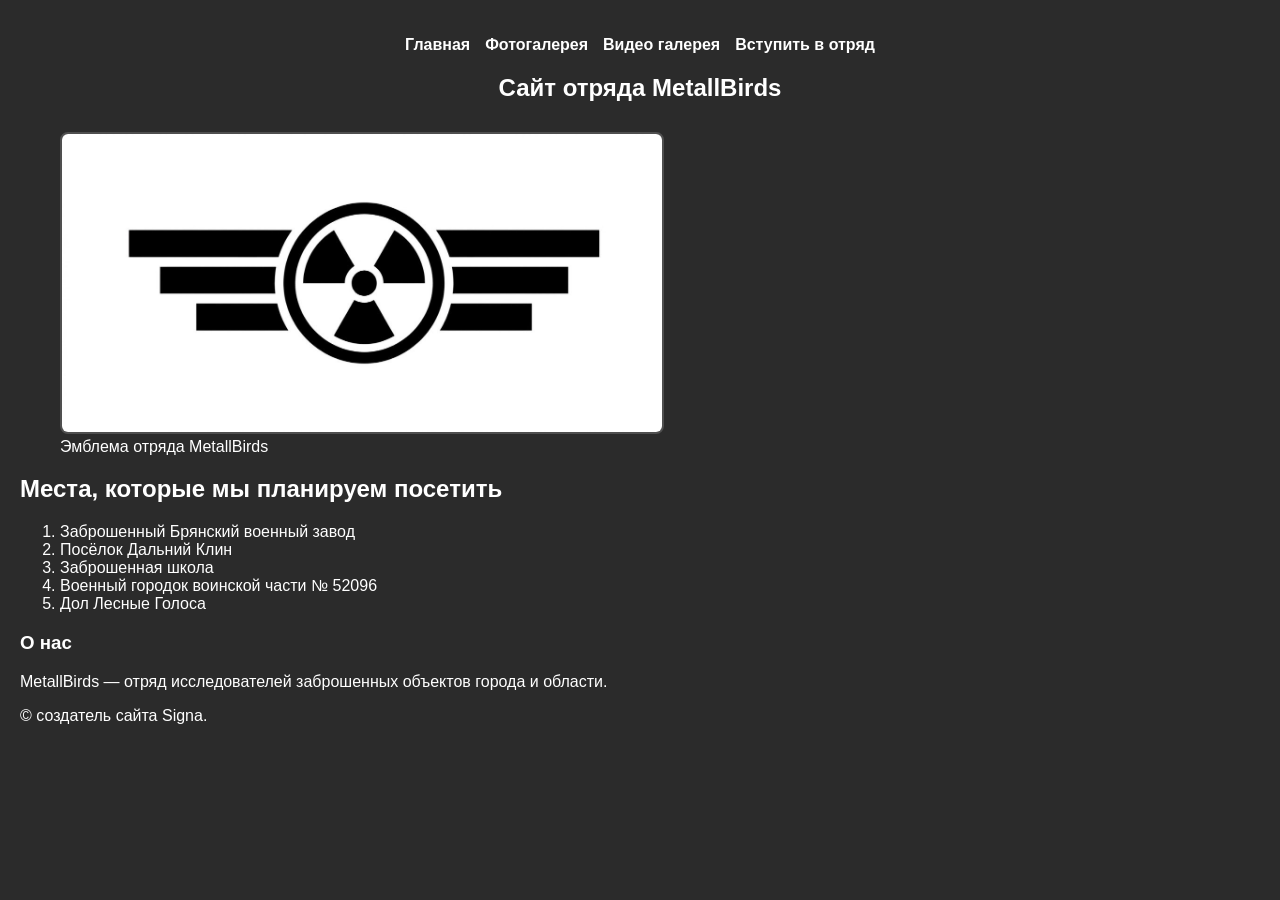
<file: index.html>
<!DOCTYPE html>
<html lang="ru">
<head>
    <meta charset="UTF-8">
    <meta name="viewport" content="width=device-width, initial-scale=1.0">
    <title>Birds</title>
    <link rel="stylesheet" href="style.css">
</head>
<body>

    <!-- <header> используется для шапки сайта — логотип и навигация -->
    <header>
        <!-- <nav> семантически обозначает блок навигации по сайту -->
        <nav>
            <ul class="nav-menu">
                <li><a href="index.html">Главная</a></li>
                <li><a href="gallery.html">Фотогалерея</a></li>
                <li><a href="videogallery.html">Видео галерея</a></li>
                <li><a href="register.html">Вступить в отряд</a></li>
            </ul>
        </nav>
    </header>

    <!-- <main> содержит основной уникальный контент страницы, используется один раз -->
    <main>

        <!-- <section> группирует тематически связанный контент — раздел "о нас" -->
        <section class="hero-section">
            <h1>Сайт отряда MetallBirds</h1>

            <!-- <figure> семантически обозначает иллюстрацию, связанную с контентом -->
            <figure>
                <img src="MetallBirds.png" alt="Логотип отряда MetallBirds"
                     style="max-width: 600px; width: 100%; border-radius: 8px; border: 2px solid #4f4f4f;">
                <!-- <figcaption> подпись к изображению внутри figure -->
                <figcaption>Эмблема отряда MetallBirds</figcaption>
            </figure>
        </section>

        <!-- <section> отдельный раздел со списком мест — тематически отличается от hero -->
        <section class="plans-section">
            <h2>Места, которые мы планируем посетить</h2>
            <ol>
                <li>Заброшенный Брянский военный завод</li>
                <li>Посёлок Дальний Клин</li>
                <li>Заброшенная школа</li>
                <li>Военный городок воинской части № 52096</li>
                <li>Дол Лесные Голоса</li>
            </ol>
        </section>

        <!-- <aside> для дополнительной информации, не являющейся основным контентом -->
        <aside class="info-aside">
            <h3>О нас</h3>
            <p>MetallBirds — отряд исследователей заброшенных объектов города и области.</p>
        </aside>

    </main>

    <!-- <footer> содержит вспомогательную информацию: копирайт, контакты -->
    <footer>
        <p>&copy; создатель сайта Signa.</p>
    </footer>

</body>
</html>
</file>
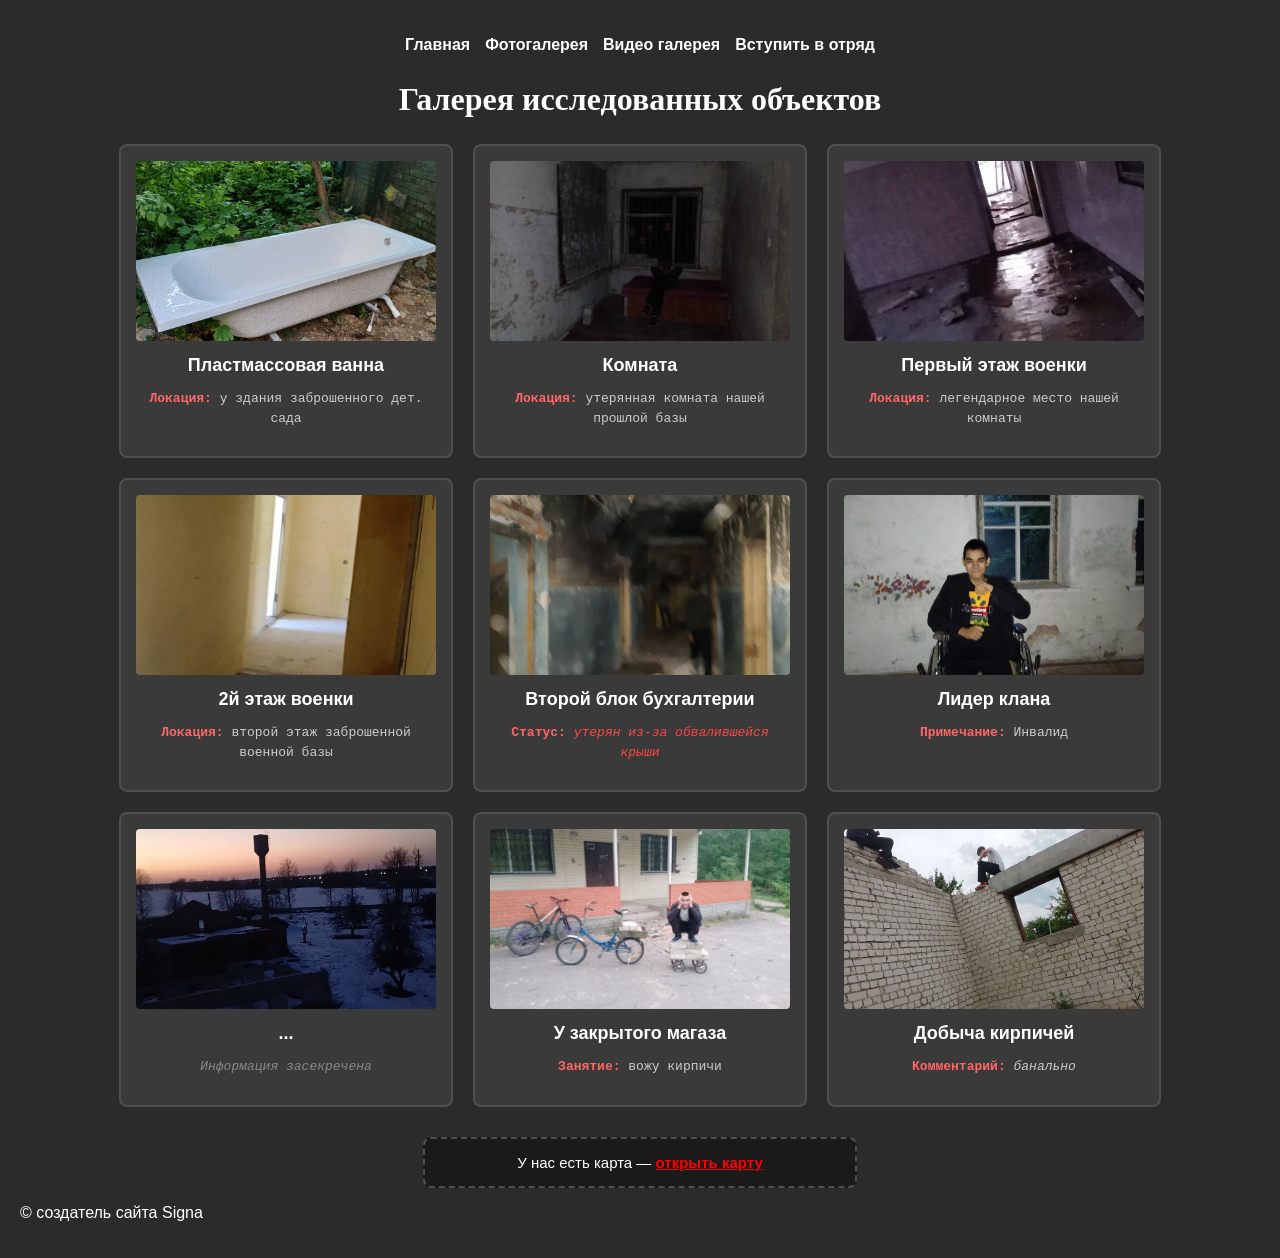
<file: gallery.html>
<!DOCTYPE html>
<html lang="ru">
<head>
    <meta charset="UTF-8">
    <meta name="viewport" content="width=device-width, initial-scale=1.0">
    <title>Фотогалерея</title>
    <link rel="stylesheet" href="style.css">

    
    <style>
        .gallery-title {
            font-family: 'Georgia', serif;
            font-size: 32px;
            color: #ffffff;
            text-align: center;
        }

        .gallery-subtitle {
            font-family: 'Courier New', monospace;
            font-size: 15px;
            text-align: center;
            color: #aaaaaa;
            margin-bottom: 30px;
        }

        .card {
            background-color: #3a3a3a;
            border: 2px solid #4f4f4f;
            border-radius: 8px;
            width: 300px;
            padding: 15px;
            text-align: center;
            transition: transform 0.2s ease, box-shadow 0.2s ease;
        }

        .card:hover {
            transform: translateY(-5px);
            box-shadow: 0 8px 20px rgba(255, 0, 0, 0.2);
            border-color: #ff0000;
        }

        .card img {
            width: 100%;
            height: 180px;
            object-fit: cover;
            border-radius: 4px;
        }

        .card h3 {
            font-family: 'Segoe UI', sans-serif;
            font-size: 18px;
            color: #ffffff;
            margin: 10px 0 5px 0;
        }

        .card p {
            font-family: 'Courier New', monospace;
            font-size: 13px;
            color: #cccccc;
            line-height: 1.5;
        }

        .map-link-block {
            text-align: center;
            margin-top: 30px;
            padding: 15px;
            background-color: #1a1a1a;
            border: 2px dashed #4f4f4f;
            border-radius: 8px;
            max-width: 400px;
            margin-left: auto;
            margin-right: auto;
        }
    </style>
</head>
<body>

    <header>
        <nav>
            <ul class="nav-menu">
                <li><a href="index.html">Главная</a></li>
                <li><a href="gallery.html">Фотогалерея</a></li>
                <li><a href="videogallery.html">Видео галерея</a></li>
                <li><a href="register.html">Вступить в отряд</a></li>
            </ul>
        </nav>
    </header>

    <main>
        <h2 class="gallery-title">Галерея исследованных объектов</h2>

        <div class="flex-container">

            <div class="card">
                <img src="1.png" alt="Объект 1">
                <h3>Пластмассовая ванна</h3>
                <!-- Строчные стили в атрибуте style по требованию ТЗ -->
                <p><span style="color: #ff6666; font-weight: bold;">Локация:</span> у здания заброшенного дет. сада</p>
            </div>

            <div class="card">
                <img src="2.png" alt="Объект 2">
                <h3>Комната</h3>
                <p><span style="color: #ff6666; font-weight: bold;">Локация:</span> утерянная комната нашей прошлой базы</p>
            </div>

            <div class="card">
                <img src="3.png" alt="Объект 3">
                <h3>Первый этаж военки</h3>
                <p><span style="color: #ff6666; font-weight: bold;">Локация:</span> легендарное место нашей комнаты</p>
            </div>

            <div class="card">
                <img src="4.png" alt="Объект 4">
                <h3>2й этаж военки</h3>
                <p><span style="color: #ff6666; font-weight: bold;">Локация:</span> второй этаж заброшенной военной базы</p>
            </div>

            <div class="card">
                <img src="5.png" alt="Объект 5">
                <h3>Второй блок бухгалтерии</h3>
                <p><span style="color: #ff6666; font-weight: bold;">Статус:</span> <span style="color: #ff4444; font-style: italic;">утерян из-за обвалившейся крыши</span></p>
            </div>

            <div class="card">
                <img src="6.png" alt="Объект 6">
                <h3>Лидер клана</h3>
                <p><span style="color: #ff6666; font-weight: bold;">Примечание:</span> Инвалид</p>
            </div>

            <div class="card">
                <img src="7.png" alt="Объект 7">
                <h3>...</h3>
                <p><span style="color: #888888; font-style: italic;">Информация засекречена</span></p>
            </div>

            <div class="card">
                <img src="9.png" alt="Объект 8">
                <h3>У закрытого магаза</h3>
                <p><span style="color: #ff6666; font-weight: bold;">Занятие:</span> вожу кирпичи</p>
            </div>

            <div class="card">
                <img src="8.png" alt="Объект 9">
                <h3>Добыча кирпичей</h3>
                <p><span style="color: #ff6666; font-weight: bold;">Комментарий:</span> <span style="font-style: italic;">банально</span></p>
            </div>

        </div>

        <div class="map-link-block">
            <p style="margin: 0; font-size: 15px;">
                У нас есть карта — 
                <a href="https://pabalo228777.github.io/Gedundi/" target="_blank"
                   style="color: #ff0000; font-weight: bold; text-decoration: underline;">открыть карту</a>
            </p>
        </div>

    </main>

    <footer>
        <p>&copy; создатель сайта Signa</p>
    </footer>

</body>
</html>
</file>
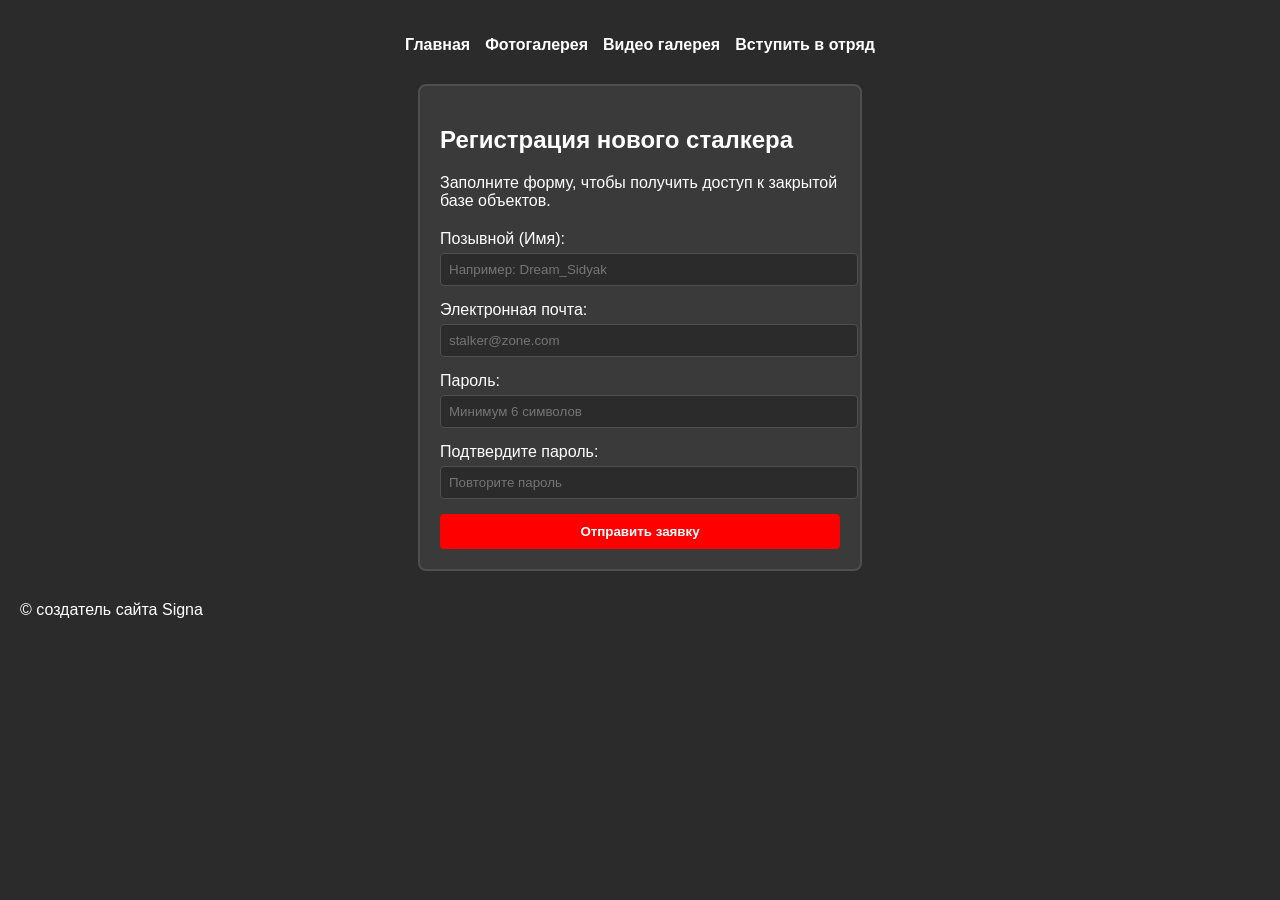
<file: register.html>
<!DOCTYPE html>
<html lang="ru">
<head>
    <meta charset="UTF-8">
    <meta name="viewport" content="width=device-width, initial-scale=1.0">
    <title>Вступить в отряд | Регистрация</title>
    <link rel="stylesheet" href="style.css">
</head>
<body>

    <header>
        <nav>
            <ul class="nav-menu">
                <li><a href="index.html">Главная</a></li>
                <li><a href="gallery.html">Фотогалерея</a></li>
                <li><a href="videogallery.html">Видео галерея</a></li>
                <li><a href="register.html">Вступить в отряд</a></li>
            </ul>
        </nav>
    </header>

    <main>
        <div class="form-wrapper">
            <h2>Регистрация нового сталкера</h2>
            <p style="margin-bottom: 20px; color: #ffffff;">Заполните форму, чтобы получить доступ к закрытой базе объектов.</p>

            <form action="#" method="POST" class="stalker-form">

                <div class="form-group">
                    <label for="username">Позывной (Имя):</label>
                    <input type="text" id="username" name="username" required minlength="3" placeholder="Например: Dream_Sidyak">
                </div>

                <div class="form-group">
                    <label for="email">Электронная почта:</label>
                    <input type="email" id="email" name="email" required placeholder="stalker@zone.com">
                </div>

                <div class="form-group">
                    <label for="password">Пароль:</label>
                    <input type="password" id="password" name="password" required minlength="6" placeholder="Минимум 6 символов">
                </div>

                <div class="form-group">
                    <label for="password-confirm">Подтвердите пароль:</label>
                    <input type="password" id="password-confirm" name="password-confirm" required placeholder="Повторите пароль">
                </div>

                <button type="submit" class="btn-submit">Отправить заявку</button>
            </form>
        </div>
    </main>

    <footer>
        <p>&copy; создатель сайта Signa</p>
    </footer>

</body>
</html>
</file>
<file: style.css>
body {
    background-color: #2b2b2b; 
    color: #ffffff;            
    font-family: 'Segoe UI', Arial, sans-serif; 
    margin: 0;
    padding: 20px;
}

h1 {
    text-align: center;
    margin-bottom: 30px;
    color: #ffffff;            
}


a {
    color: #ff0000;           
    text-decoration: none;     
}



.flex-container {
    display: flex;             
    flex-wrap: wrap;          
    justify-content: center;   
    gap: 20px;                 
    margin: 20px 0;
}



.card {
    background-color: #3a3a3a; 
    border: 2px solid #4f4f4f; 
    border-radius: 8px;        
    width: 300px;             
    padding: 15px;             
    text-align: center;        
}


.card img {
    width: 100%;               
    height: 180px;             
    object-fit: cover;         
    border-radius: 4px;        
}

.card h3 {
    margin: 10px 0;            
    color: #ffffff;
}

.card p {
    color: #cccccc;          
    font-size: 14px;
}



.video-grid {
    display: grid;
    grid-template-columns: repeat(auto-fill, minmax(280px, 1fr));
    gap: 20px;
    max-width: 1200px;
    margin: 0 auto;
}


.video-card {
    background-color: #3a3a3a; 
    border: 2px solid #4f4f4f; 
    border-radius: 12px;
    overflow: hidden;
    box-shadow: 0 4px 10px rgba(0, 0, 0, 0.3); 
    transition: transform 0.2s ease, box-shadow 0.2s ease;
}


.video-card:hover {
    transform: translateY(-5px);
    box-shadow: 0 8px 20px rgba(255, 0, 0, 0.2); 
    border-color: #ff0000;                       
}


.video-wrapper {
    position: relative;
    width: 100%;
    padding-top: 56.25%; 
    background-color: #000;
}

.video-wrapper video,
.video-wrapper iframe {
    position: absolute;
    top: 0;
    left: 0;
    width: 100%;
    height: 100%;
    border: none;
}


.video-info {
    padding: 15px;
}

.video-title {
    font-size: 1.1rem;
    font-weight: 600;
    margin: 0 0 8px 0;
    line-height: 1.4;
    color: #ffffff;            
}

.video-author {
    font-size: 0.9rem;
    color: #b0b0b0;            
    margin: 0 0 5px 0;
}

.video-meta {
    font-size: 0.85rem;
    color: #888888;            
    margin: 0;
}




.nav-menu {
    display: flex;
    list-style: none;
    justify-content: center;
    gap: 15px;
    padding: 0;
}

.nav-menu a {
    color: #ffffff;
    font-weight: bold;
}

.nav-menu a:hover {
    color: #ff0000;          
}


.form-wrapper {
    background-color: #3a3a3a;
    max-width: 400px;
    margin: 30px auto;
    padding: 20px;
    border-radius: 8px;
    border: 2px solid #4f4f4f;
}

.form-group {
    margin-bottom: 15px;
}

.form-group label {
    display: block;
    margin-bottom: 5px;
}

.form-group input {
    width: 100%;
    padding: 8px;
    border: 1px solid #4f4f4f;
    background-color: #2b2b2b;
    color: white;
    border-radius: 4px;
}


.btn-submit {
    background-color: #ff0000; 
    color: white;
    border: none;
    padding: 10px 20px;
    cursor: pointer;
    border-radius: 4px;
    width: 100%;
    font-weight: bold;
    transition: background-color 0.2s;
}

.btn-submit:hover {
    background-color: #b30000; 
}
</file>
